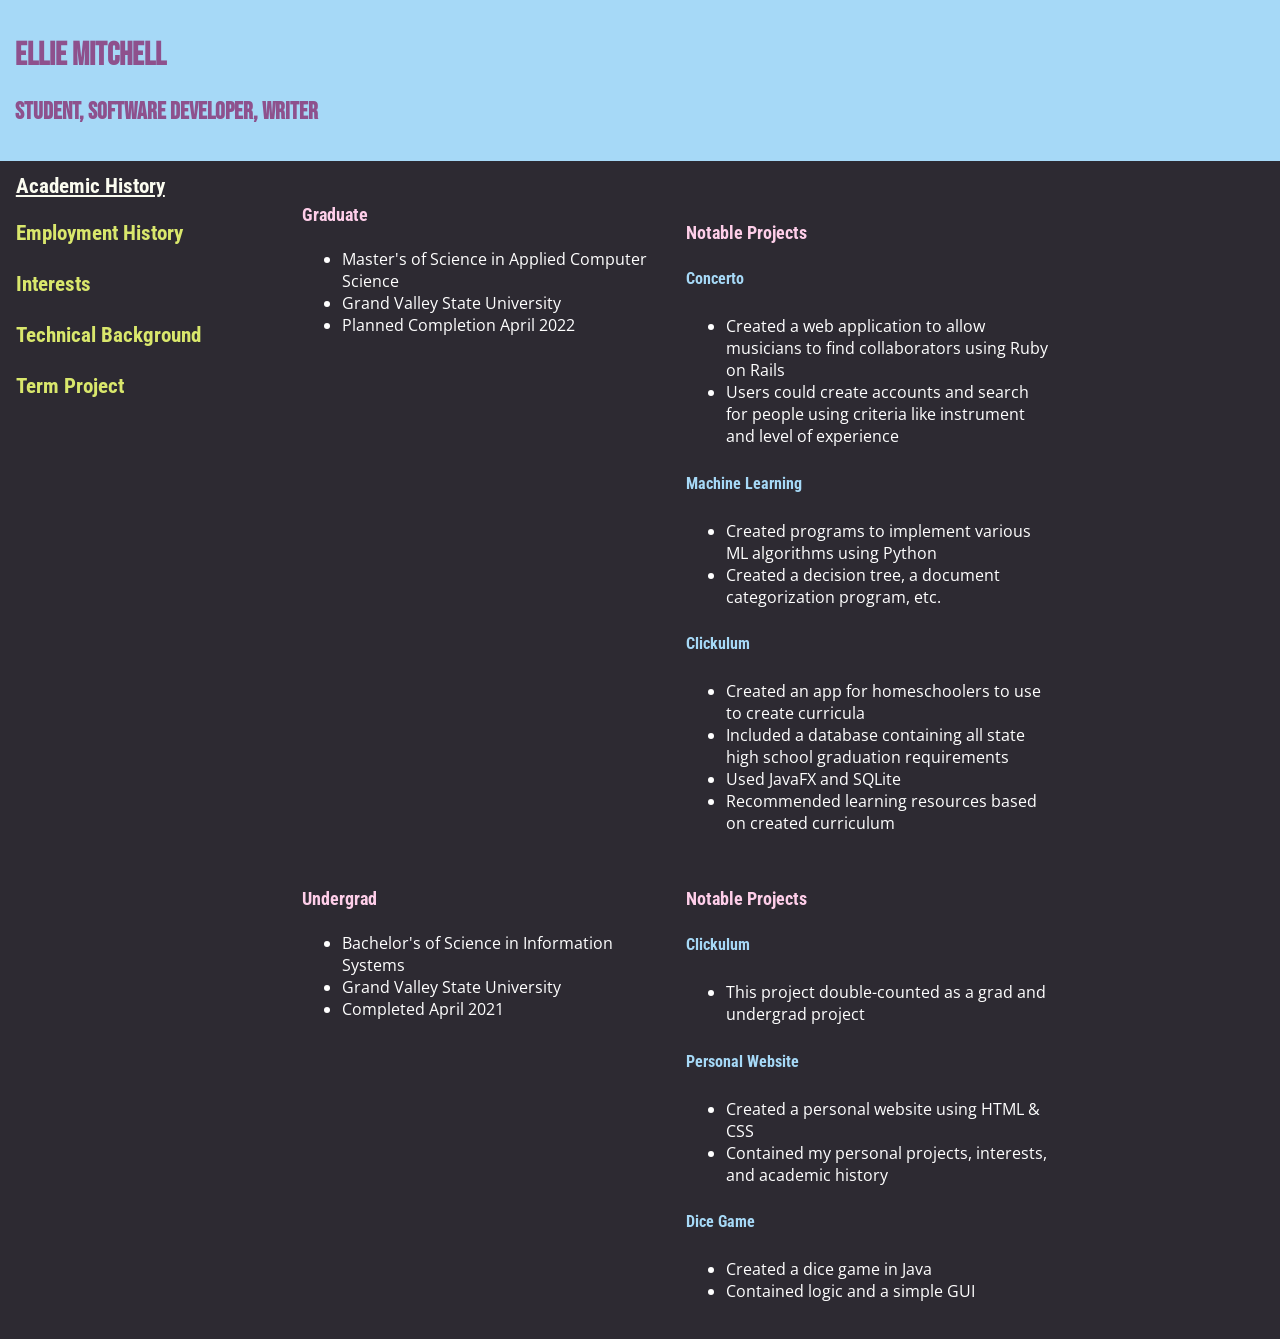
<file: index.html>
<!DOCTYPE html>
<html lang="en">
<meta charset="UTF-8">
<title>Ellie Mitchell</title>
<link rel="stylesheet" href="style.css">
<script src="script.js"></script>
<header>
  <h1> Ellie Mitchell</h1>
  <h2> Student, Software Developer, Writer</h2>
</header>
<body>
<div id="sectionHeaders">
  <h3 onclick="toggleVisibility('school')" id="schoolLabel">Academic History</h3>
  <h3 onclick="toggleVisibility('work')" id="workLabel">Employment History</h3>
  <h3 onclick="toggleVisibility('interests')" id="interestsLabel">Interests</h3>
  <h3 onclick="toggleVisibility('technical')" id="technicalLabel">Technical Background</h3>
  <h3 onclick="toggleVisibility('project')" id="projectLabel">Term Project</h3>
</div>
<div id ="sectionText">
  <div id="school" class="textDiv">
    <div class="left">
      <h4>Graduate</h4>
      <ul>
        <li>Master's of Science in Applied Computer Science</li>
        <li>Grand Valley State University</li>
        <li>Planned Completion April 2022</li>
      </ul>
    </div>
    <div class="right">
      <h4>Notable Projects</h4>
      <h5>Concerto</h5>
      <ul>
        <li>Created a web application to allow musicians to find collaborators using Ruby on Rails</li>
        <li>Users could create accounts and search for people using criteria like instrument and level of experience</li>
      </ul>
      <h5>Machine Learning</h5>
      <ul>
        <li>Created programs to implement various ML algorithms using Python</li>
        <li>Created a decision tree, a document categorization program, etc.</li>
      </ul>
      <h5>Clickulum</h5>
      <ul>
        <li>Created an app for homeschoolers to use to create curricula</li>
        <li>Included a database containing all state high school graduation requirements</li>
        <li>Used JavaFX and SQLite</li>
        <li>Recommended learning resources based on created curriculum</li>
      </ul>
    </div>
      <div class="left">
        <h4>Undergrad</h4>
        <ul>
          <li>Bachelor's of Science in Information Systems</li>
          <li>Grand Valley State University</li>
          <li>Completed April 2021</li>
        </ul>
      </div>
      <div class="right">
        <h4>Notable Projects</h4>
        <h5>Clickulum</h5>
        <ul>
          <li>This project double-counted as a grad and undergrad project</li>
        </ul>
        <h5>Personal Website</h5>
        <ul>
          <li>Created a personal website using HTML & CSS</li>
          <li>Contained my personal projects, interests, and academic history</li>
        </ul>
        <h5>Dice Game</h5>
        <ul>
          <li>Created a dice game in Java</li>
          <li>Contained logic and a simple GUI</li>
        </ul>
      </div>
  </div>
  <div id="work" class="textDiv">
    <div class="left">
      <h4>O.S.T.</h4>
        <ul>
          <li>Software Development Intern in Configuration Services</li>
          <li>May 2020-March 2021 (currently on leave)</li>
        </ul>
    </div>
    <div class="right">
      <h4>Notable Projects</h4>
      <h5>CET Development</h5>
      <ul>
        <li>Learned Configura's proprietary language CM for 3D development</li>
        <li>Worked as part of a development team to create a 3D configurable catalogue of furniture for a major company</li>
      </ul>
    </div>
    <div class="left">
    <h4>Kellogg's</h4>
      <ul>
        <li>IT Intern in Integration Services</li>
        <li>May 2019 - August 2019</li>
      </ul>
    </div>
    <div class="right">
      <h4>Notable Projects</h4>
      <h5>Tusk's Taskbar</h5>
      <ul>
        <li>Worked with a coworker to design a walk-up IT helpdesk for Kellogg's HQ</li>
        <li>Designed workflow, branding, etc.</li>
        <li>Taskbar was launched successfully and another has since been launched at Kellogg's outside Chicago</li>
      </ul>
      <h5>Personality Assessment Test</h5>
      <ul>
        <li>Created a test using HTML, CSS, JavaScript, and PHP to match students with career paths</li>
        <li>Implemented on the website of the Burma Center, a local nonprofit</li>
      </ul>
    </div>
  </div>
  <div id="interests" class="textDiv">
      <h4>Writing Fiction</h4>
      <ul>
        <li>Wrote my first original novel at ~12 years old</li>
        <li>Worked on projects in various genres: fantasy, sci-fi, western, post-apocalyptic, and crime</li>
        <li>Completed my first adult novel in winter 2021</li>
        <li>Created several worlds</li>
        <li>Executed extensive research (historical and other) for writing projects</li>
        <li>Researched and practiced writing topics such as worldbuilding, character development, and editing</li>
      </ul>
      <h4>Fitness</h4>
      <ul>
        <li>Taught dance in high school</li>
        <li>Started strength training in college</li>
        <li>Train daily, making consistent progress</li>
        <li>Experienced with both bodyweight and weighted exercises</li>
      </ul>
      <h4>Cooking</h4>
      <ul>
        <li>Started learning to cook as a child</li>
        <li>Have experience cooking many different cuisines</li>
      </ul>
      <h4>Music</h4>
      <ul>
          <li>Played piano and sang since childhood; learned guitar and Irish whistle later</li>
          <li>Arrange many kinds of music, mainly for piano</li>
          <li>Record covers of various songs</li>
          <li>Write and record orchestral music</li>
      </ul>
      <h4>Studying History</h4>
      <ul>
        <li>Pursuing independent study of various history topics</li>
        <li>Specific interest in WWII and the American Civil war</li>
      </ul>
  </div>
  <div id="technical" class="textDiv">
      <p>I started programming in high school, beginning with some free online courses. By the time I started college,
      I had experience with HTML, CSS, and Python. I then completed a bachelor's in Information Systems at
      GVSU, joining the combined Bachelor's of Information Systems/ Master's of Applied Computer Science
      program partway through my undergrad years. As an undergrad, I studied more HTML and CSS, Java,
      JavaScript, Ruby on Rails, SQL, and COBOL. Since starting my master's, I have also spent more time with
      Java, studied Python, worked in R, and learned concepts about algorithms, artificial intelligence, information
      visualization, and more. </p>
      </br>
      <p>Outside of school, I did an IT internship at Kellogg's, where among other projects, I spearheaded a project to
      create a  new website and career assessment test for a local nonprofit helping Burmese immigrant children in
      Battle Creek, MI. As a fairly inexperienced coder with very little access to help, this was a project that I grew a
      lot from. The summer before my senior year, I began working at OST in Grand Rapids on the Configuration
      Services team, where I worked as a CET developer, learning a proprietary programming language used for 3D
      design. I interned there full-time and continued to work part-time during my senior year until a medical diagnosis
      stopped me. I plan to continue working there once I have the availability.</p>
  </div>
  <div id="project" class="textDiv">
      <p>This semester in CIS 641, I am creating an app that will be called Commentarius (Latin for "diary") which is intended
  to allow people to create freeform diary entries and tag specific areas of text within entries with
  custom tags. The user can then access individual entries or access all text which has been given
  a certain tag. Users can create, read, update, and delete entries or tagged text. They can also filter
  entries or tagged text by year or month. The app is especially targeted toward people who have
  serious medical diagnoses, whose entries may contain things like questions for doctors,
  breakthroughs, side effects, etc. Each of these categories could be assigned a tag. The overall
  goal of the app is to allow people to write freely but easily access specific categories of text later.
  This project's website can be found <a href="https://e-mitch.github.io/GVSU-CIS641-Eagle/" target="_blank">here</a>.</p>
  </div>
</div>
</body>
</html>
</file>
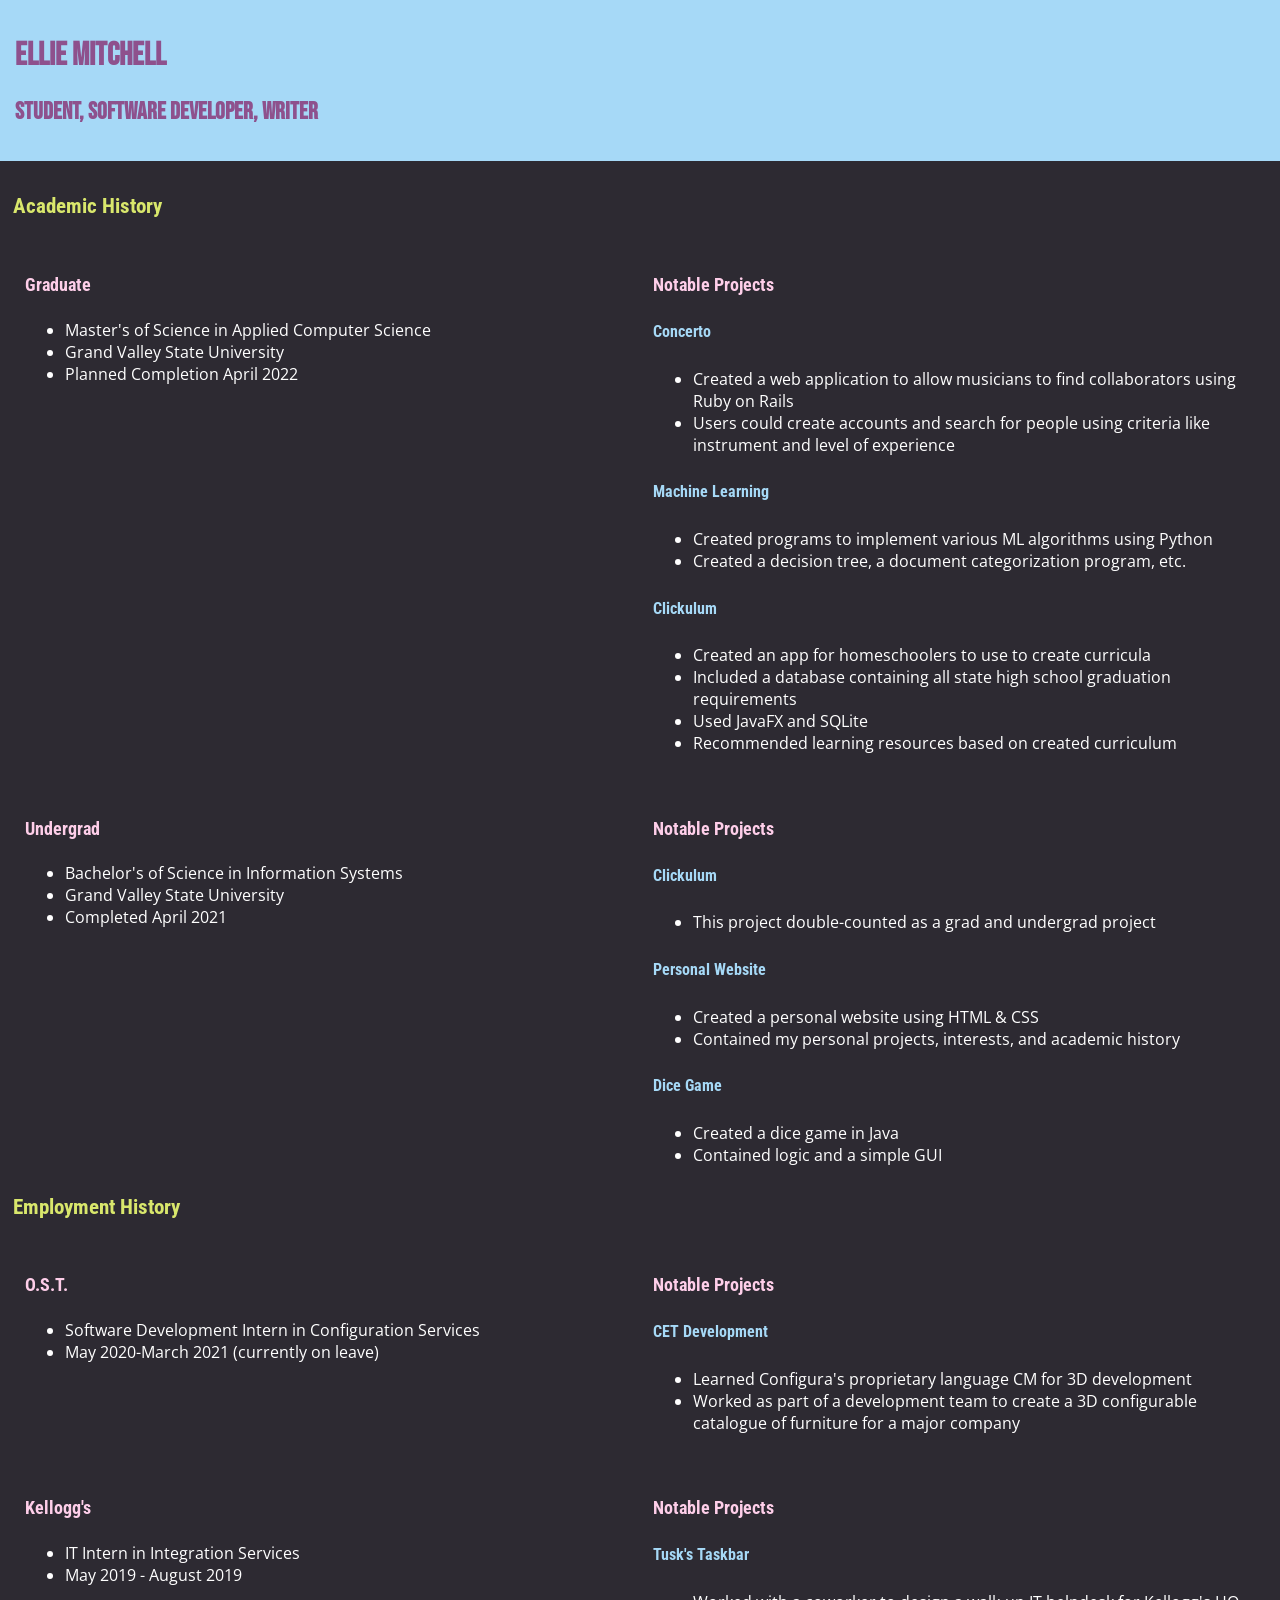
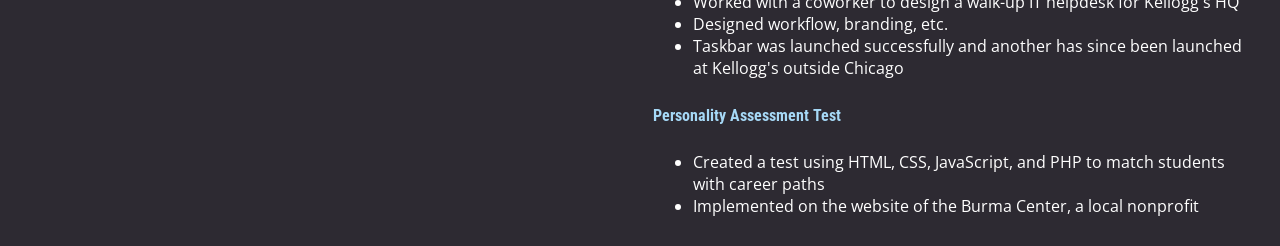
<file: site/index.html>
<!DOCTYPE html>
<html lang="en">
<meta charset="UTF-8">
<title>Ellie Mitchell</title>
<link rel="stylesheet" href="style.css">
<header>
  <h1> Ellie Mitchell</h1>
  <h2> Student, Software Developer, Writer</h2>
</header>
<body>
<div id="school">
  <h3>Academic History</h3>
  <div class="left">
    <h4>Graduate</h4>
    <ul>
      <li>Master's of Science in Applied Computer Science</li>
      <li>Grand Valley State University</li>
      <li>Planned Completion April 2022</li>
    </ul>
  </div>
  <div class="right">
    <h4>Notable Projects</h4>
    <h5>Concerto</h5>
    <ul>
      <li>Created a web application to allow musicians to find collaborators using Ruby on Rails</li>
      <li>Users could create accounts and search for people using criteria like instrument and level of experience</li>
    </ul>
    <h5>Machine Learning</h5>
    <ul>
      <li>Created programs to implement various ML algorithms using Python</li>
      <li>Created a decision tree, a document categorization program, etc.</li>
    </ul>
    <h5>Clickulum</h5>
    <ul>
      <li>Created an app for homeschoolers to use to create curricula</li>
      <li>Included a database containing all state high school graduation requirements</li>
      <li>Used JavaFX and SQLite</li>
      <li>Recommended learning resources based on created curriculum</li>
    </ul>
  </div>
    <div class="left">
      <h4>Undergrad</h4>
      <ul>
        <li>Bachelor's of Science in Information Systems</li>
        <li>Grand Valley State University</li>
        <li>Completed April 2021</li>
      </ul>
    </div>
    <div class="right">
      <h4>Notable Projects</h4>
      <h5>Clickulum</h5>
      <ul>
        <li>This project double-counted as a grad and undergrad project</li>
      </ul>
      <h5>Personal Website</h5>
      <ul>
        <li>Created a personal website using HTML & CSS</li>
        <li>Contained my personal projects, interests, and academic history</li>
      </ul>
      <h5>Dice Game</h5>
      <ul>
        <li>Created a dice game in Java</li>
        <li>Contained logic and a simple GUI</li>
      </ul>
    </div>
</div>
<div id="work">
  <h3>Employment History</h3>
  <div class="left">
    <h4>O.S.T.</h4>
      <ul>
        <li>Software Development Intern in Configuration Services</li>
        <li>May 2020-March 2021 (currently on leave)</li>
      </ul>
  </div>
  <div class="right">
    <h4>Notable Projects</h4>
    <h5>CET Development</h5>
    <ul>
      <li>Learned Configura's proprietary language CM for 3D development</li>
      <li>Worked as part of a development team to create a 3D configurable catalogue of furniture for a major company</li>
    </ul>
  </div>
  <div class="left">
  <h4>Kellogg's</h4>
    <ul>
      <li>IT Intern in Integration Services</li>
      <li>May 2019 - August 2019</li>
    </ul>
  </div>
  <div class="right">
    <h4>Notable Projects</h4>
    <h5>Tusk's Taskbar</h5>
    <ul>
      <li>Worked with a coworker to design a walk-up IT helpdesk for Kellogg's HQ</li>
      <li>Designed workflow, branding, etc.</li>
      <li>Taskbar was launched successfully and another has since been launched at Kellogg's outside Chicago</li>
    </ul>
    <h5>Personality Assessment Test</h5>
    <ul>
      <li>Created a test using HTML, CSS, JavaScript, and PHP to match students with career paths</li>
      <li>Implemented on the website of the Burma Center, a local nonprofit</li>
    </ul>
  </div>
</div>
</body>
</html>
</file>
<file: style.css>
@import url('https://fonts.googleapis.com/css2?family=Bebas+Neue&family=Open+Sans+Condensed:wght@300&family=Roboto+Condensed:wght@300&display=swap');
#school, #work, #interests, #technical, #project{
  display:none;
}

#schoolLabel, #school{
  display:inline;
}

#schoolLabel{
  color:#FBFCF0;
  text-decoration: underline;
}

.left{
  width:48%;
  float:left;
}
.right{
  width:48%;
  float:left;
  top:0;
}
body{
  margin:0;
  padding:0;
  background-color: #2D2A32;
}

header{
  color:#8E518D;
  background-color: #A6D9F7;
  margin-left:0;
  margin-right:0;
  margin-top:0;
  padding:15px;
}

h1{
  font-family: 'Bebas Neue', cursive;
  font-size:2em;
}

h2{
  font-family: 'Bebas Neue', cursive;
  font-size:1.5em;
}

h3 {
  font-family:'Roboto Condensed', sans-serif;
  font-size:1.3em;
  color: #D9E76C;
}

h4{
  font-family:'Roboto Condensed', sans-serif;
  font-size:1.1em;
  color: #FECEE9;
}

h5{
  font-family:'Roboto Condensed', sans-serif;
  font-size:1em;
  color: #A6D9F7;
}

li, #technical p, #project p{
  font-family: 'Open Sans Condensed', sans-serif;
  color: #ffffff;
}

div{
  padding:1%;
}

#sectionHeaders{
  width:20%;
  float:left;
}

#sectionHeaders h3{
  padding:3px;
}


#sectionText{
  width:60%;
  float:left;
}

a{
  color: #dbdbdb;
}

a:hover{
  color: #FECEE9;
}
</file>
<file: site/style.css>
@import url('https://fonts.googleapis.com/css2?family=Bebas+Neue&family=Open+Sans+Condensed:wght@300&family=Roboto+Condensed:wght@300&display=swap');
.left{
  width:48%;
  float:left;
}
.right{
  width:48%;
  float:left;
}
body{
  margin:0;
  padding:0;
  background-color: #2D2A32;
}

header{
  color:#8E518D;
  background-color: #A6D9F7;
  margin-left:0;
  margin-right:0;
  margin-top:0;
  padding:15px;
}

h1{
  font-family: 'Bebas Neue', cursive;
  font-size:2em;
}

h2{
  font-family: 'Bebas Neue', cursive;
  font-size:1.5em;
}

h3 {
  font-family:'Roboto Condensed', sans-serif;
  font-size:1.3em;
  color: #D9E76C;
}

h4{
  font-family:'Roboto Condensed', sans-serif;
  font-size:1.1em;
  color: #FECEE9;
}

h5{
  font-family:'Roboto Condensed', sans-serif;
  font-size:1em;
  color: #A6D9F7;
}

li{
  font-family: 'Open Sans Condensed', sans-serif;
  color: #ffffff;
}

div{
  padding:1%;
}
</file>
